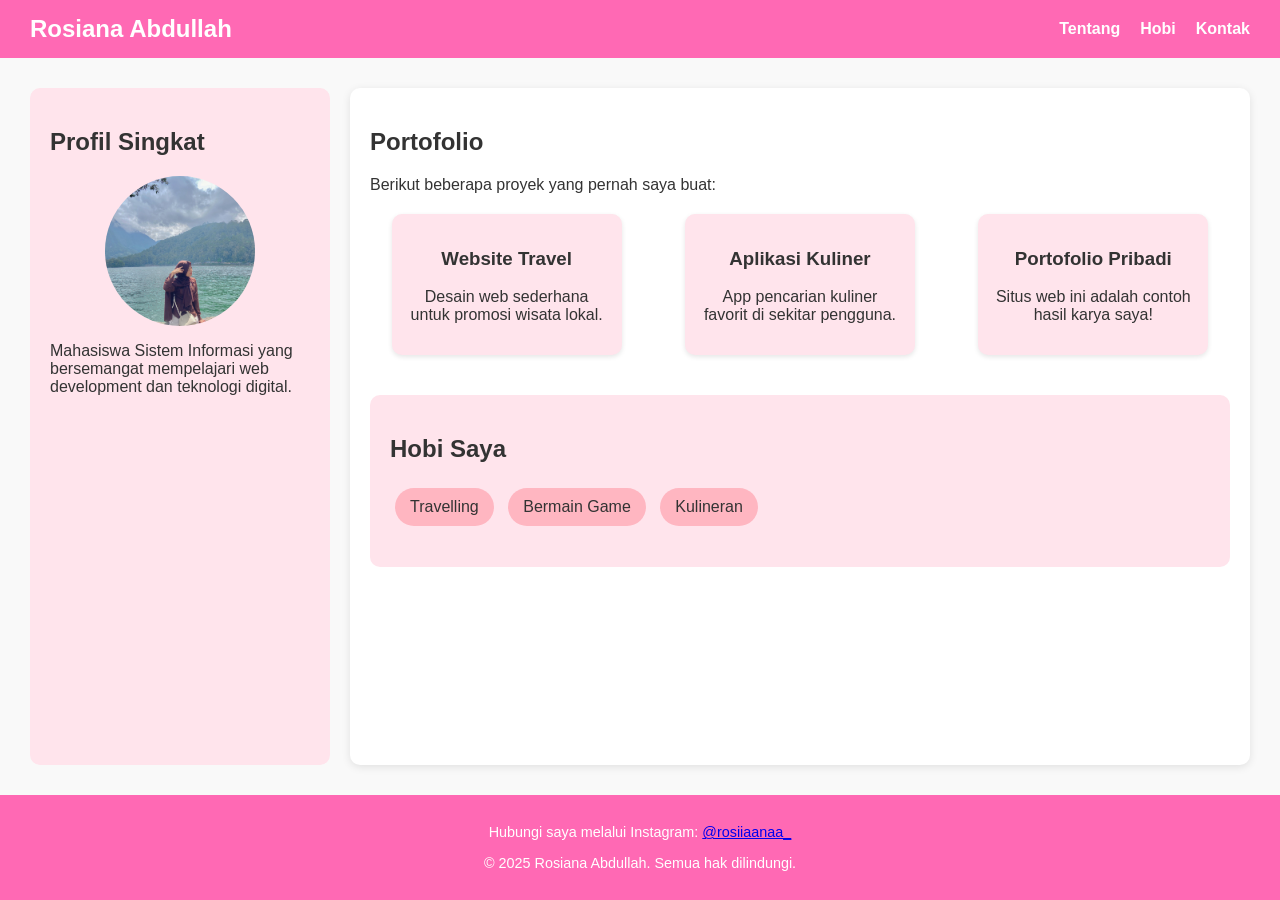
<file: index.html>
<!DOCTYPE html>
<html lang="id">
<head>
  <meta charset="UTF-8">
  <meta name="viewport" content="width=device-width, initial-scale=1.0">
  <title>Portofolio Rosiana Abdullah</title>
  <link rel="stylesheet" href="style.css">
</head>
<body>

  <!-- HEADER -->
  <header>
    <h1>Rosiana Abdullah</h1>
    <nav>
      <ul>
        <li><a href="#tentang">Tentang</a></li>
        <li><a href="#hobi">Hobi</a></li>
        <li><a href="#kontak">Kontak</a></li>
      </ul>
    </nav>
  </header>

  <!-- KONTEN UTAMA -->
  <main>
    <aside id="tentang">
      <h2>Profil Singkat</h2>
      <img src="rosiana.jpg" alt="Foto Rosiana Abdullah">
      <p>Mahasiswa Sistem Informasi yang bersemangat mempelajari web development dan teknologi digital.</p>
    </aside>

    <section>
      <h2>Portofolio</h2>
      <p>Berikut beberapa proyek yang pernah saya buat:</p>
      <div class="portfolio-container">
        <div class="card">
          <h3>Website Travel</h3>
          <p>Desain web sederhana untuk promosi wisata lokal.</p>
        </div>
        <div class="card">
          <h3>Aplikasi Kuliner</h3>
          <p>App pencarian kuliner favorit di sekitar pengguna.</p>
        </div>
        <div class="card">
          <h3>Portofolio Pribadi</h3>
          <p>Situs web ini adalah contoh hasil karya saya!</p>
        </div>
      </div>

      <!-- BAGIAN HOBI -->
      <div id="hobi" class="hobi-section">
        <h2>Hobi Saya</h2>
        <ul>
          <li>Travelling</li>
          <li>Bermain Game</li>
          <li>Kulineran</li>
        </ul>
      </div>
    </section>
  </main>

  <!-- FOOTER -->
  <footer id="kontak">
    <p>Hubungi saya melalui Instagram:
      <a href="https://www.instagram.com/rosiiaanaa_?igsh=MXdxaW1qNWx0dXVjdw==" target="_blank">@rosiiaanaa_</a>
    </p>
    <p>&copy; 2025 Rosiana Abdullah. Semua hak dilindungi.</p>
  </footer>

</body>
</html>
</file>
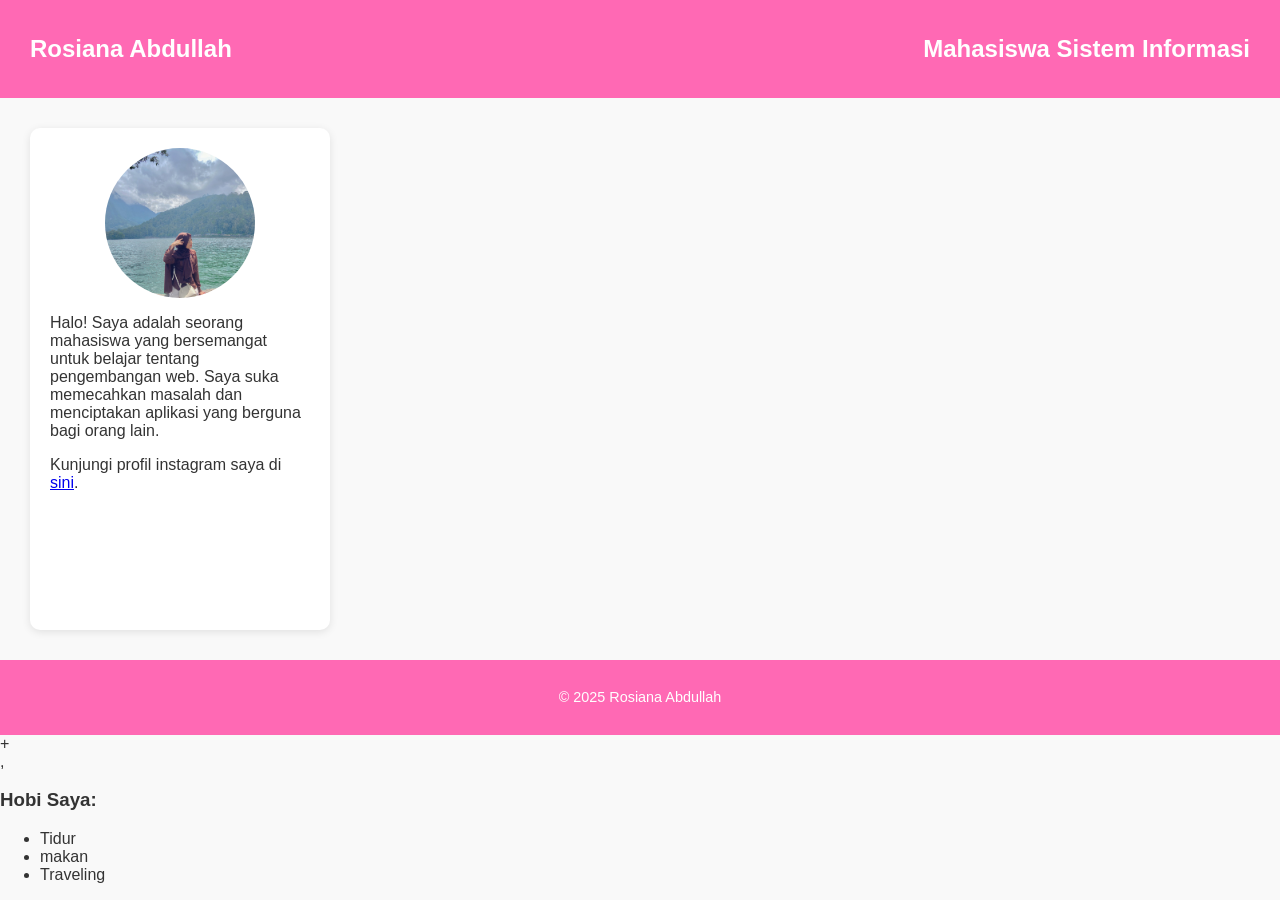
<file: indeks.html>
<!DOCTYPE html>
+
<html lang="id">

<head>
    <meta charset ="UTF-8">
    <Meta name="viewport" content="width=device-width,initial-scale=1.0">
    <title>Portofolio Rosiana Abdullah</title>
    <link rel="stylesheet" href="style.css">
</head>
<body>
    <header>
    <h1>Rosiana Abdullah</h1>
    <h2>Mahasiswa Sistem Informasi</h2>
    </header>
    
    <main>
        <section>
         <img src="/rosiana.jpg" alt="Foto profil Rosiana Abdullah">
         <p>Halo! Saya adalah seorang mahasiswa yang bersemangat untuk belajar tentang pengembangan web. Saya suka memecahkan masalah dan menciptakan aplikasi yang berguna bagi orang lain.</p>
    <p>Kunjungi profil instagram saya di <a href="https://www.instagram.com/rosiiaanaa_?igsh=MXdxaW1qNWx0dXVjdw==">sini</a>.</p>
        </section>
    </main>

,<div class="hobi">
    <h3>Hobi Saya:</h3>

    <ul>

        <li>Tidur</li>

        <li>makan</li>

        <li>Traveling</li>

    </ul>
</div>

<footer>
        <p>© 2025 Rosiana Abdullah</p>
</body>

</html>
</file>
<file: style.css>
/* === GRID UNTUK STRUKTUR UTAMA === */
html {
  scroll-behavior: smooth; /* biar scroll halus */
}

body {
  margin: 0;
  font-family: 'Poppins', sans-serif;
  display: grid;
  grid-template-rows: auto 1fr auto;
  grid-template-areas:
    "header"
    "main"
    "footer";
  min-height: 100vh;
  background-color: #f9f9f9;
  color: #333;
}

/* === HEADER DENGAN FLEXBOX === */
header {
  grid-area: header;
  background-color: #ff69b4;
  color: white;
  padding: 15px 30px;
  display: flex;
  justify-content: space-between;
  align-items: center;
}

header h1 {
  margin: 0;
  font-size: 1.5em;
}

nav ul {
  list-style: none;
  display: flex;
  gap: 20px;
  margin: 0;
  padding: 0;
}

nav a {
  color: white;
  text-decoration: none;
  font-weight: bold;
}

nav a:hover {
  text-decoration: underline;
}

/* === KONTEN UTAMA (GRID DUA KOLOM) === */
main {
  grid-area: main;
  display: grid;
  grid-template-columns: 1fr 3fr;
  gap: 20px;
  padding: 30px;
}

aside {
  background-color: #ffe4ec;
  padding: 20px;
  border-radius: 10px;
}

section {
  background-color: white;
  padding: 20px;
  border-radius: 10px;
  box-shadow: 0 2px 8px rgba(0, 0, 0, 0.1);
}

img {
  width: 150px;
  height: 150px;
  border-radius: 50%;
  object-fit: cover;
  display: block;
  margin: 0 auto 15px;
}

/* === FLEXBOX UNTUK KARTU PORTOFOLIO === */
.portfolio-container {
  display: flex;
  justify-content: space-around;
  align-items: center;
  gap: 20px;
  flex-wrap: wrap;
  margin-top: 20px;
}

.card {
  background-color: #ffe4ec;
  border-radius: 10px;
  padding: 15px;
  width: 200px;
  text-align: center;
  box-shadow: 0 2px 5px rgba(0, 0, 0, 0.1);
}

/* === BAGIAN HOBI === */
.hobi-section {
  margin-top: 40px;
  background-color: #ffe4ec;
  padding: 20px;
  border-radius: 10px;
}

.hobi-section ul {
  list-style: none;
  padding: 0;
}

.hobi-section li {
  background: #ffb6c1;
  color: #333;
  padding: 10px 15px;
  margin: 5px;
  border-radius: 20px;
  display: inline-block;
}

/* === FOOTER === */
footer {
  grid-area: footer;
  background-color: #ff69b4;
  color: white;
  text-align: center;
  padding: 15px;
  font-size: 0.9em;
}

/* === RESPONSIVE DESIGN === */
@media (max-width: 768px) {
  main {
    grid-template-columns: 1fr;
  }

  nav ul {
    flex-direction: column;
    gap: 10px;
    align-items: center;
  }

  .portfolio-container {
    flex-direction: column;
  }
}
</file>
